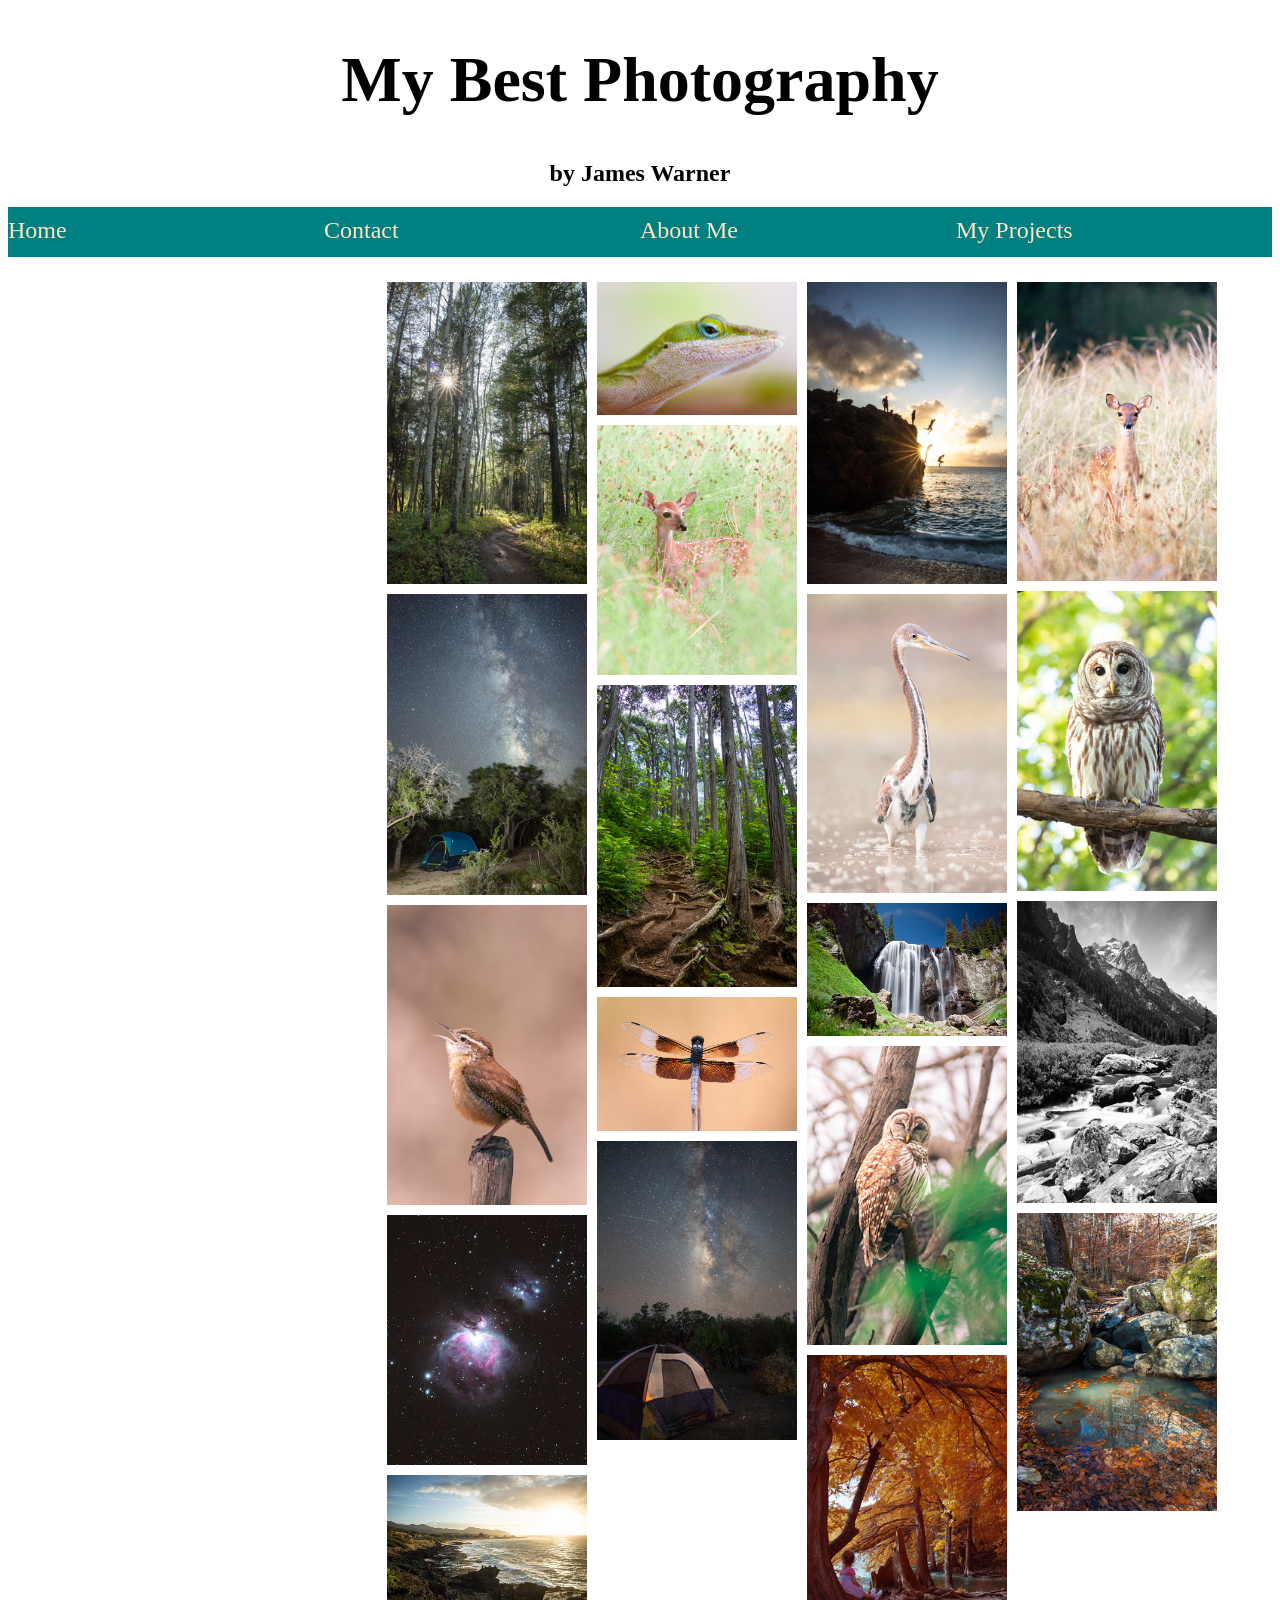
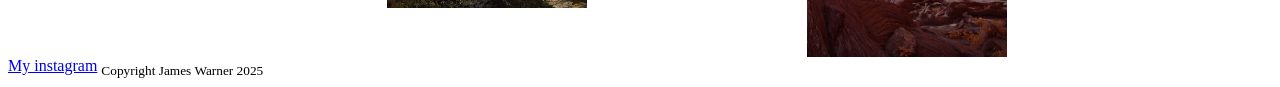
<file: ice/week 4/portfolio-starter-code/index.html>
<!--Don't touch the HTML for this activity!-->
<!DOCTYPE html>
<html lang="en">
<head>
    <title>James Warner Photography</title>
    <link rel="stylesheet" href="css/index.css">
</head>
<body>
    <header>
        <h1>My Best Photography</h1>
        <h2>by James Warner</h2>
    </header>
    <nav>
        <a href="index.html">Home</a>
        <a href="html/contact.html">Contact</a>
        <a href="html/about-me.html">About Me</a>
        <a href="html/my-projects.html">My Projects</a>
    </nav>
    <div id="img-container">
        <img src="images/img1.jpg" alt="photography by james warner">
        <img src="images/img2.jpg" alt="photography by james warner">
        <img src="images/img3.jpg" alt="photography by james warner">
        <img src="images/img4.jpg" alt="photography by james warner">
        <img src="images/img5.jpg" alt="photography by james warner">
        <img src="images/img6.jpg" alt="photography by james warner">
        <img src="images/img7.jpg" alt="photography by james warner">
        <img src="images/img8.jpg" alt="photography by james warner">
        <img src="images/img9.jpg" alt="photography by james warner">
        <img src="images/img10.jpg" alt="photography by james warner">
        <img src="images/img11.jpg" alt="photography by james warner">
        <img src="images/img12.jpg" alt="photography by james warner">
        <img src="images/img13.jpg" alt="photography by james warner">
        <img src="images/img14.jpg" alt="photography by james warner">
        <img src="images/img15.jpg" alt="photography by james warner">
        <img src="images/img16.jpg" alt="photography by james warner">
        <img src="images/img17.jpg" alt="photography by james warner">
        <img src="images/img18.jpg" alt="photography by james warner">
        <img src="images/img19.jpg" alt="photography by james warner">
    </div>
    <footer>
        <a href="https://www.instagram.com">My instagram</a>
        <sub>Copyright James Warner 2025</sub>
    </footer>
</body>
</html>
</file>
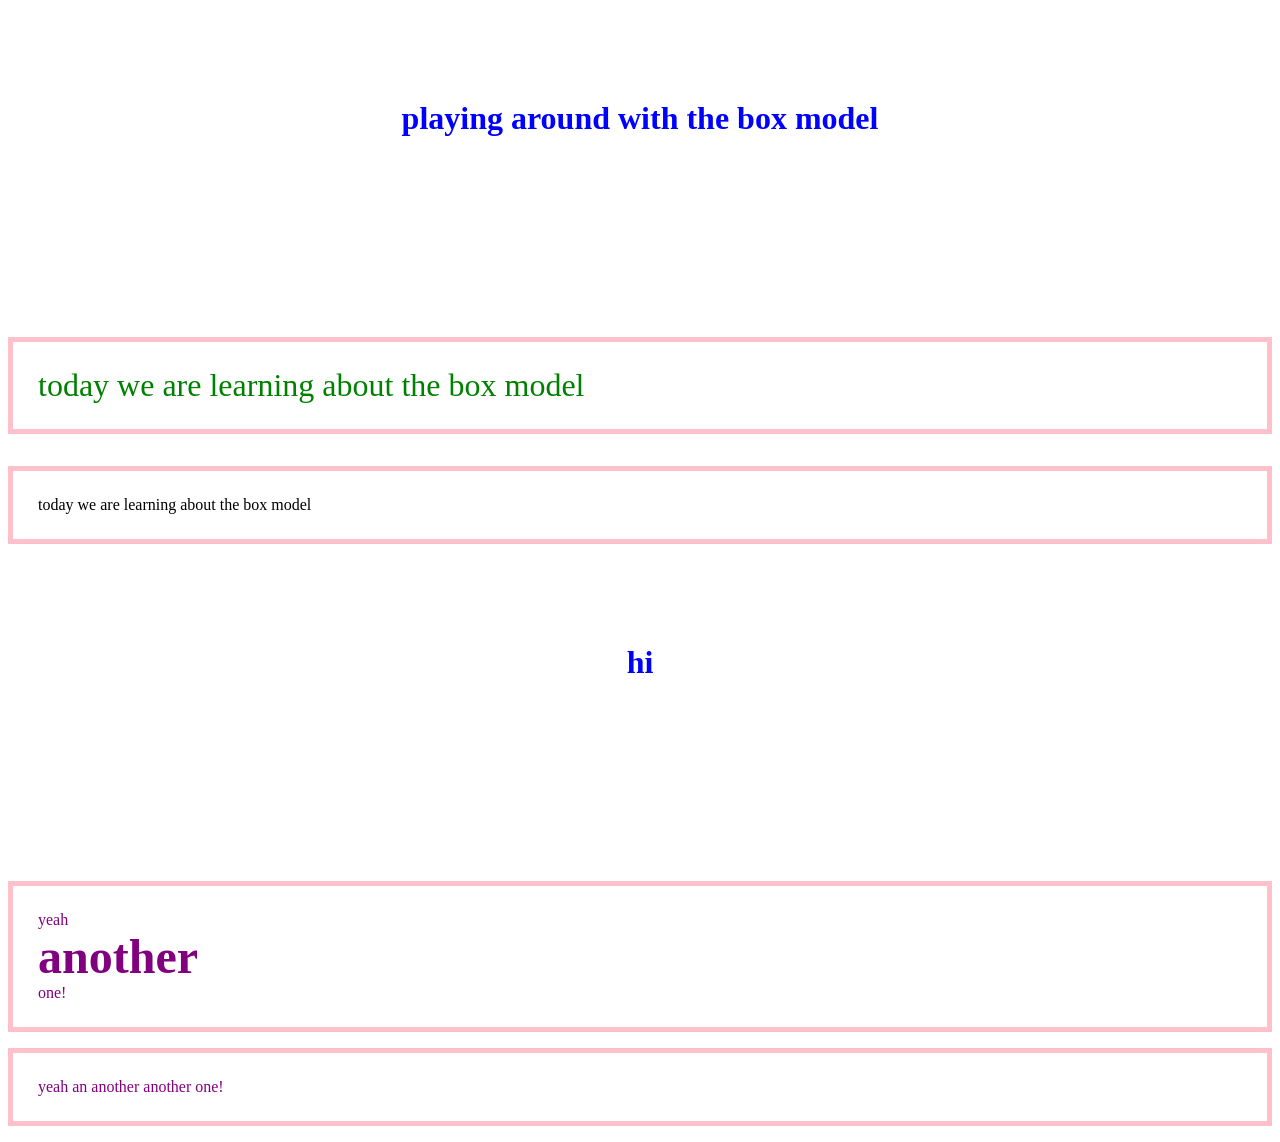
<file: ice/week 3/box-model.html>
<!DOCTYPE html>
<html lang="en">
<head>
    <link rel="stylesheet" href="box-model.css">
    <meta charset="UTF-8">
    <meta name="viewport" content="width=device-width, initial-scale=1.0">
    <title>Document</title>
</head>
<body>
    <h1>playing around with the box model</h1>
<P class="subtitle-text"> today we are learning about the box model</P>
    <p> today we are learning about the box model</p>
    <h1 id="prduct-title">hi</h1>
    <div>
<p>yeah <span>another</span> one!</p>
<p> yeah an another another one!</p>

    </div>
</body>
</html>
</file>
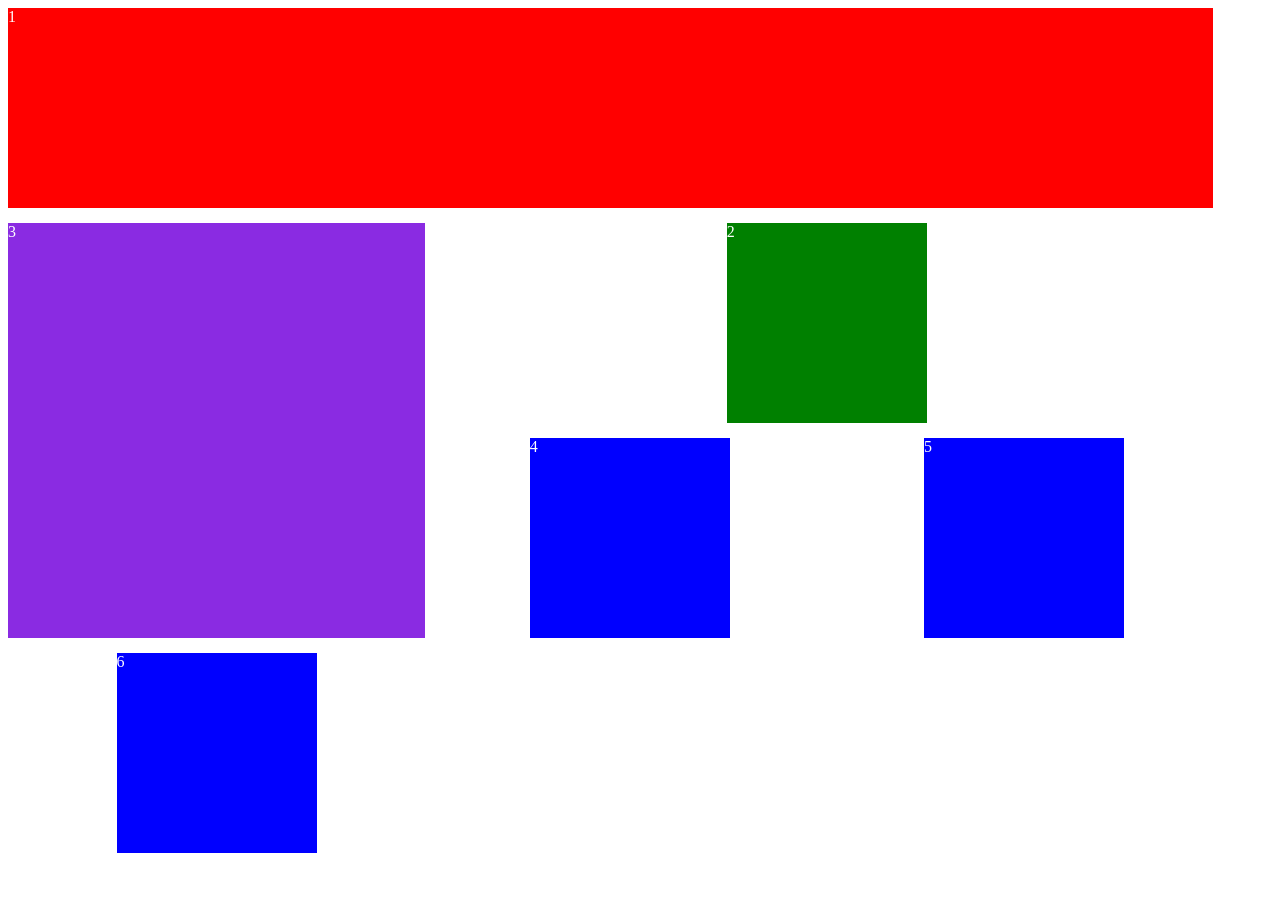
<file: ice/week 4/grid.html>
<!DOCTYPE html>
<html lang="en">
<head>
    <meta charset="UTF-8">
    <meta name="viewport" content="width=device-width, initial-scale=1.0">
    <title>Document</title>
<link rel="stylesheet" href="gridmodelbox-model.css">
</head>
<body>
    <main id="main-content">

    <div>1</div>
    <div>2</div>
    <div>3</div>
    <div>4</div>
    <div>5</div>
    <div>6</div>
    </main>
</body>
</html>
</file>
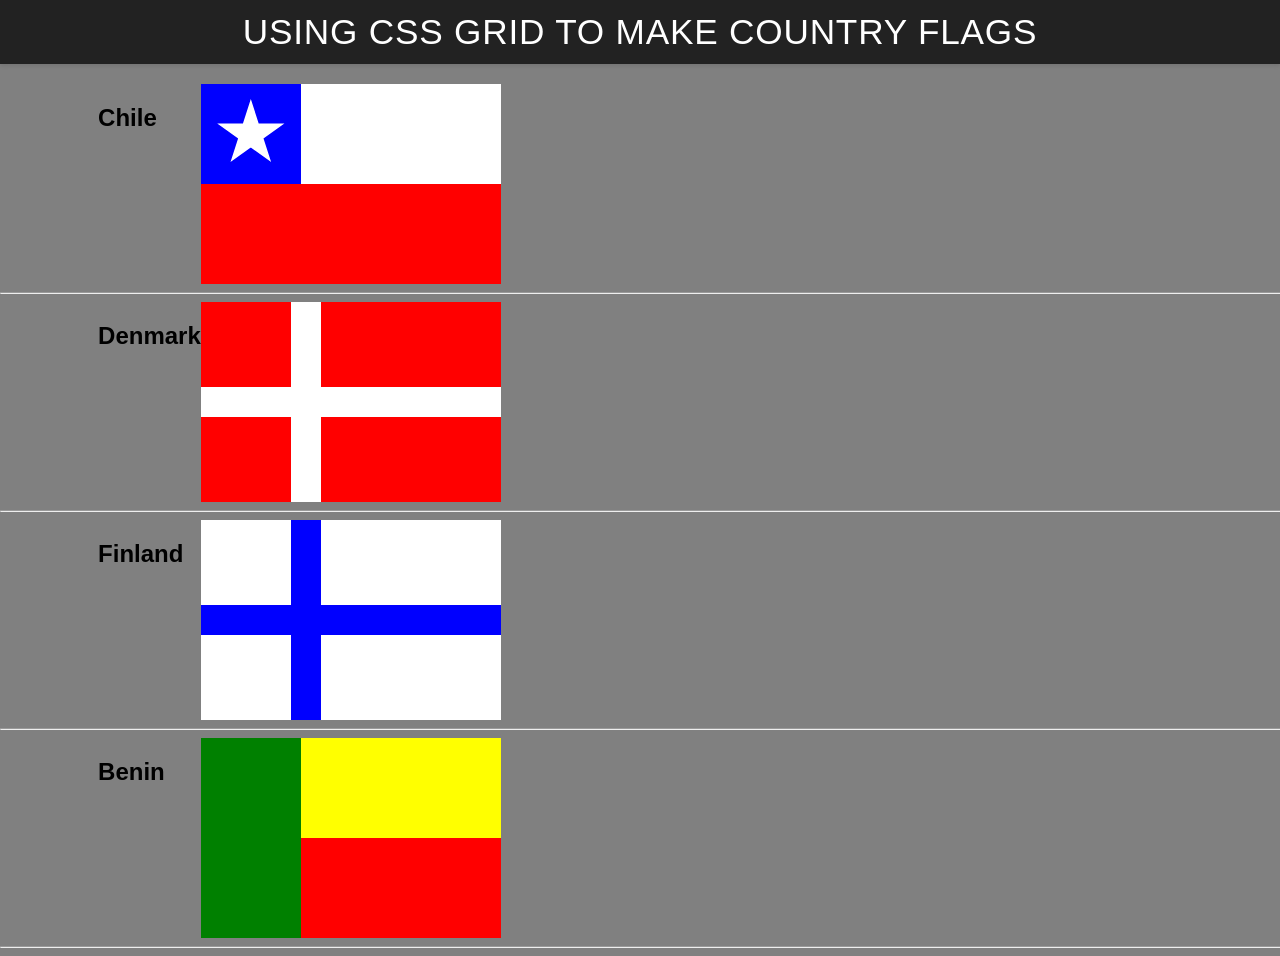
<file: ice/week 7/flags.html>
<!DOCTYPE html>
<html lang="en">

<head>
    <meta charset="UTF-8">
    <meta name="viewport" content="width=device-width, initial-scale=1.0">
    <title>Flag</title>
    <style>
        body {
            margin: 0;
            font-family: 'Helvetica Neue', sans-serif;
            background-color: gray;
        }

        header {
            background-color: #222;
            color: #fff;
            padding: 0.75rem 1.5rem;
            display: flex;
            align-items: center;
            justify-content: center;
            font-size: 1.1rem;
            letter-spacing: 0.05rem;
            text-transform: uppercase;
            box-shadow: 0 2px 4px rgba(0, 0, 0, 0.1);
        }

        header h1 {
            margin: 0;
            font-weight: 400;
        }
        main {
            display: grid;
            grid-template-columns: .1fr .1fr 1fr .1fr;
            margin-top: 20px;
        }
        hr {
            width: 100%;
            grid-column: 1 / 5;
        }
        h2 {
            grid-column: 2/3;
        }

        #blue {
            background: blue;
            grid-column: 1 / 2;
            display: grid;
            align-items: center;
            justify-items: center;
        }

        #white {
            background: white;
            grid-column: 2 / 4;
        }

        #red {
            background: red;
            grid-column: 1 / 4;
        }

        #chile {
            display: grid;
            grid-template-columns: 1fr 1fr 1fr;
            grid-template-rows: 1fr 1fr;
            height: 200px;
            width: 300px;
        }

        .star {
            width: 70px;
            aspect-ratio: 1;
            background: white;
            clip-path: polygon(50% 0, 79% 90%, 2% 35%, 98% 35%, 21% 90%);
        }
        #denmark {
            display: grid;
            grid-template-rows: 1fr 1fr;
            grid-template-columns: 1fr 2fr;
            height: 200px;
            width: 300px;
            background-color: white;
            gap: 30px
        }
        #dred1 {
            background-color: red;
            grid-column: 1/2;
            grid-row: 1/2;
        }
        #dred2 {
             background-color: red;
            grid-column: 2/3;
            grid-row: 1/2;
        }
        #dred3 {
            background-color: red;
            grid-column: 1/2;
            grid-row: 2/3;
        }
        #dred4{
            background-color: red;
            grid-column: 2/3;
            grid-row: 2/3;
        }
        #finland {
            display: grid;
            grid-template-rows: 1fr 1fr;
            grid-template-columns: 1fr 2fr;
            height: 200px;
            width: 300px;
            background-color: blue;
            gap: 30px
        }
        #fwhite1 {
            background-color:white;
            grid-column: 1/2;
            grid-row: 1/2;
        }
        #fwhite2 {
            background-color: white;
            grid-column: 2/3;
            grid-row: 1/2;
        }
        #fwhite3 {
            background-color: white;
            grid-column: 1/2;
            grid-row: 2/3;
        }
        #fwhite4 {
            background-color: white;
            grid-column: 2/3;
            grid-row: 2/3;
        }
        #benin {
            display: grid;
            grid-template-rows: 1fr 1fr;
            grid-template-columns: 1fr 2fr;
            width: 300px;
            background-color: green;
            height: 200px;
        }
     
        
        #byellow {
            background-color: yellow;
            grid-column: 2/3;
            grid-row: 1/2;
        }
        
        #bred {
            background-color: red;
            grid-column: 2/3;
            grid-row: 2/3;
        }   
    </style>
</head>

<body>
    <header>
        <h1>Using CSS Grid to make Country Flags</h1>
    </header>
    <main>
        <h2>Chile</h2>
        <div id="chile">
            <div id="blue">
                <div class="star"></div>
            </div>
            <div id="white"></div>
            <div id="red"></div>
        </div>
        <hr>

        <h2>Denmark</h2>
        <div id="denmark">
            <div id="dred1"></div>
            <div id="dred2"></div>
            <div id="dred3"></div>
            <div id="dred4"></div>
        </div>
        <hr>

        <h2>Finland</h2>
        <div id="finland">
            <div id="fwhite1"></div>
            <div id="fwhite2"></div>
            <div id="fwhite3"></div>
            <div id="fwhite4"></div>
        </div>
        <hr>

        <h2>Benin</h2>
        <div id="benin">
            <div id="bgreen"></div>
            <div id="byellow"></div>
            <div id="bred"></div>
        </div>
        <hr>
    </main>
</body>

</html>
</file>
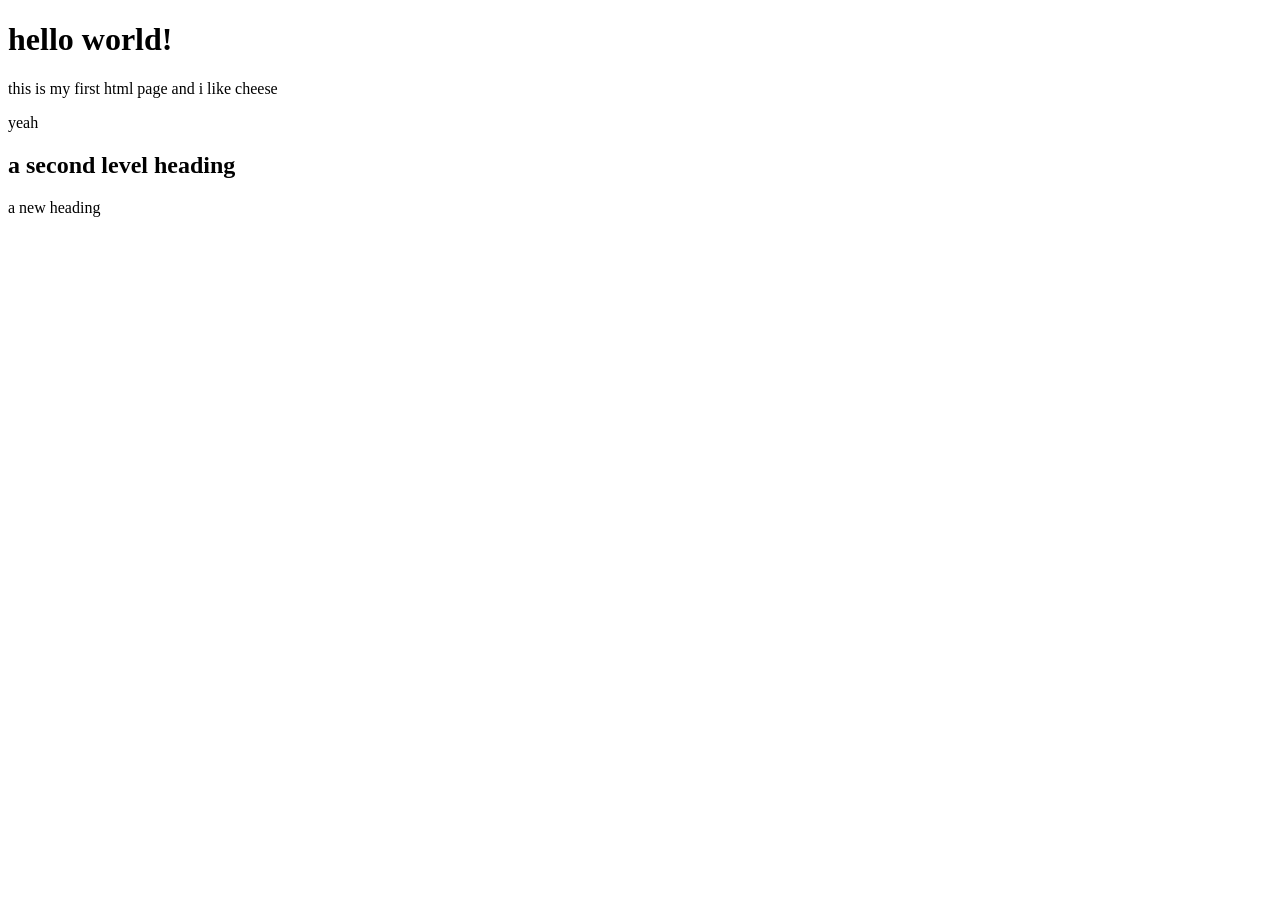
<file: ice/week-1/hello-world.html>
<!DOCTYPE html>
<html>
       <head>
        <title>hello world</title>
       </head>
    <body>
    <h1>hello world!</h1>
    <p>this is my first html page and i like cheese
    </p> yeah
    <h2> a second level heading</h2>
    <p>a new heading</p>

    </body>
</html>
</file>
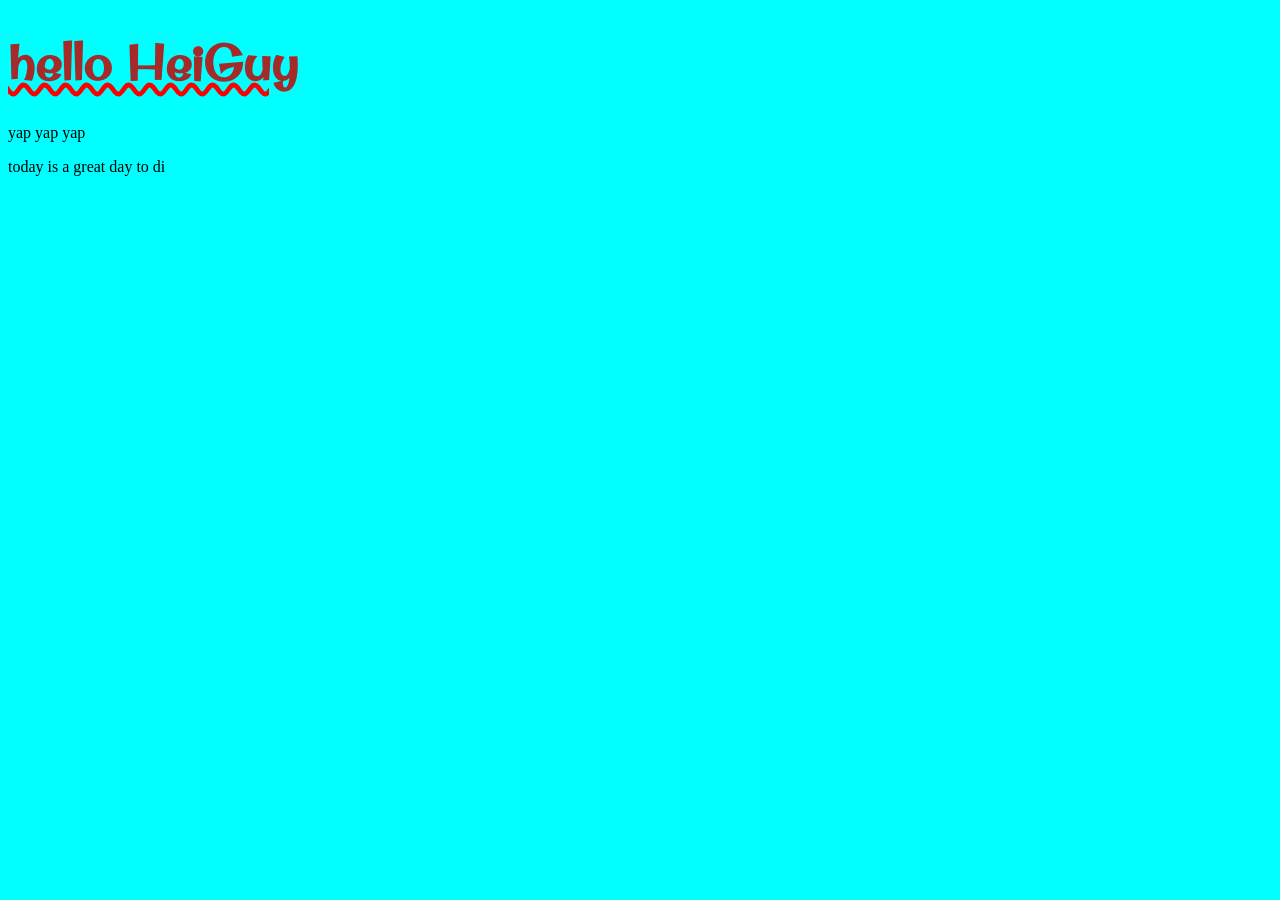
<file: ice/week 2/css exs/csseample.html>
<!DOCTYPE html>
<html lang="en">

<head>
    <meta charset="UTF-8">
    <meta name="viewport" content="width=device-width, initial-scale=1.0">
    <title>Document</title>
    <style>
        @import url('https://fonts.googleapis.com/css2?family=Original+Surfer&display=swap');

        body {
            background-color: aqua;
        }

        h1 {
            color: brown;
            font-family: 'Original Surfer';
            font-size: 48px;
            font-weight: 800;
            text-decoration: underline wavy red;

        }
    </style>

</head>


<body>
    <h1>hello HeiGuy</h1>
    <p>yap yap yap</p <p>today is a great day to di</p>
</body>

</html>
</file>
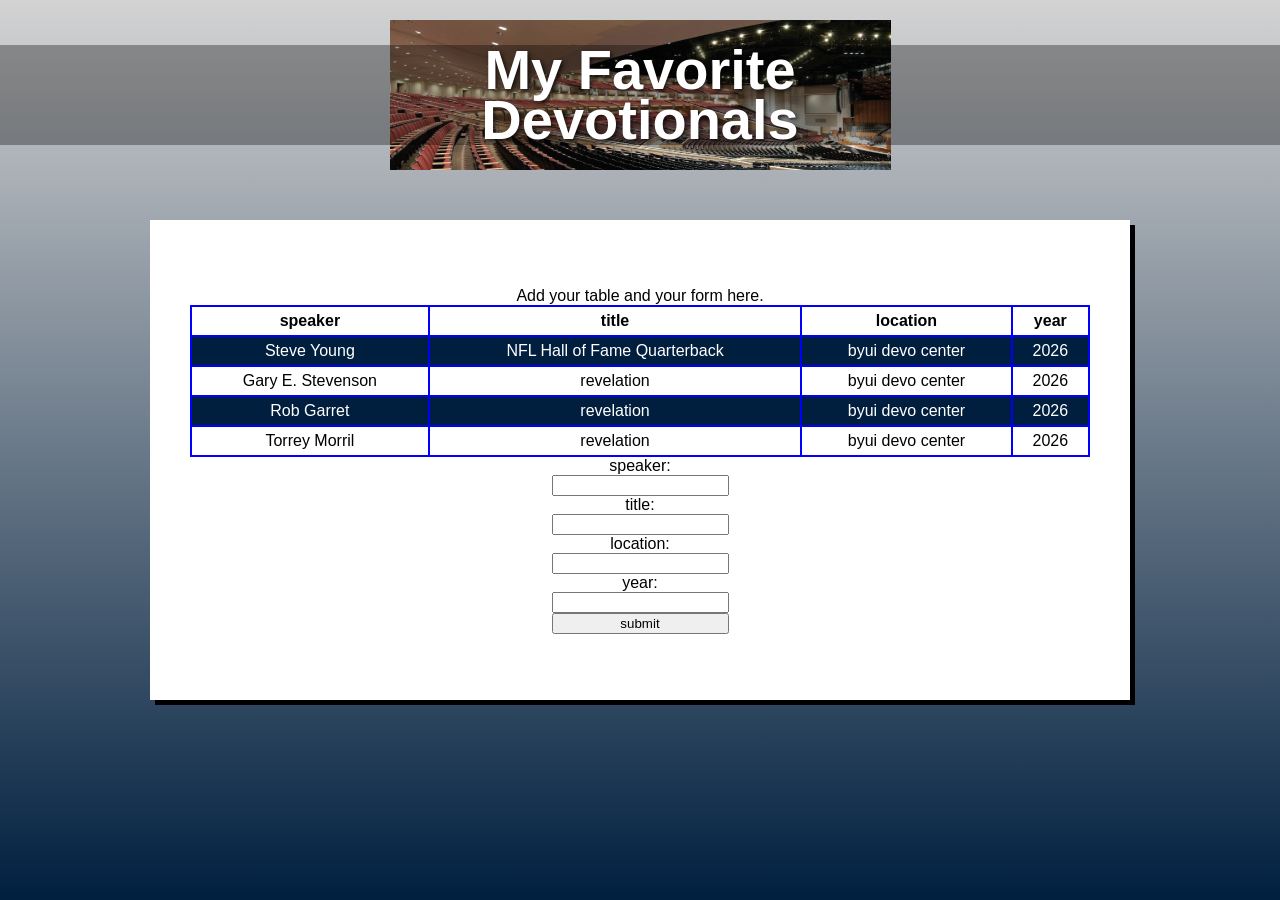
<file: ice/week 6/favorite_devo/favdevo.html>
<!DOCTYPE html>
<html lang="en">
<head>
  <meta charset="UTF-8" />
  <meta name="viewport" content="width=device-width, initial-scale=1.0"/>
  <title>My Favorite Devotionals</title>
  <link rel="stylesheet" href="styles/styles.css" />
</head>
<body>
  <div class="container">
    <header class="header">
      <div class="header-image">
        <h1>My Favorite<br>Devotionals</h1>
      </div>
    </header>
    <main>
      <div class="content-box">
        <!-- Add your devotional content here -->
         Add your table and your form here.
         <table>
         <tr>
          <th> speaker</th>
          <th>title</th>
          <th>location</th>
          <th>year</th>

         </tr>
         <tr>
          <!-- td stands fot table data-->
           <td> Steve Young </td>
           <td> NFL Hall of Fame Quarterback </td>
           <td> byui devo center </td>
           <td> 2026 </td>
         </tr>
         <tr>
          <td> Gary E. Stevenson </td>
          <td> revelation </td>
          <td> byui devo center </td>
          <td> 2026 </td>
         </tr>
         <tr>
          <td> Rob Garret </td>
          <td> revelation </td>
          <td> byui devo center </td>
          <td> 2026 </td>
        </tr>
        <tr>
          <td> Torrey Morril </td>
          <td> revelation </td>
          <td> byui devo center </td>
          <td> 2026 </td>
        </tr>
        </table>
        
        <form>
        <label  for="speaker-name">speaker:</label>
        <input type="text" id="speaker-name">

           <label  for="title">title:</label>
        <input type="text" id="title">

        <label  for="location">location:</label>
        <input type="text" id="location">

        <label  for="year">year:</label>
        <input type="text" id="year">

          
        <input type="submit" value="submit"
      </form>
      </div>
    </main>
  </div>
</body>
</html>
</file>
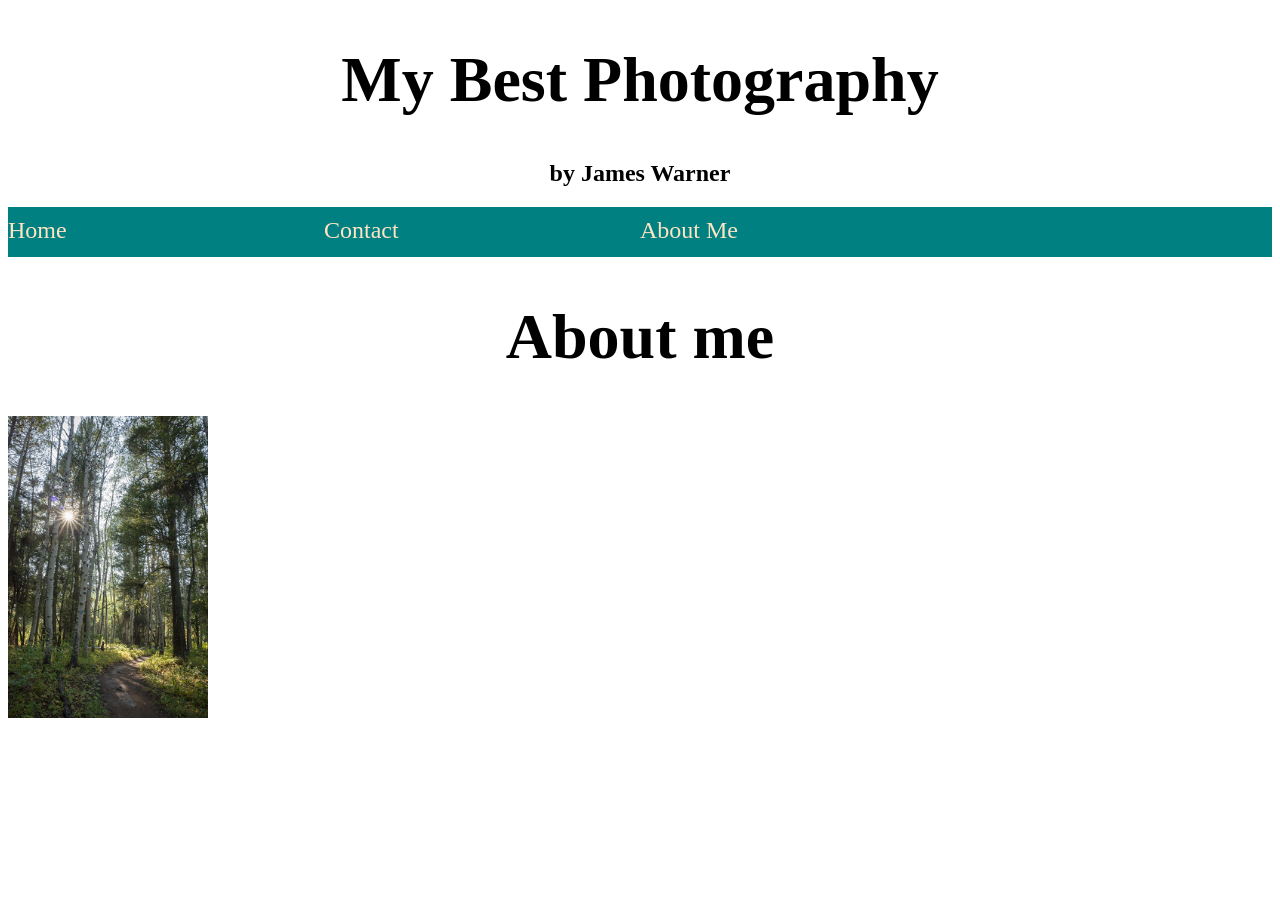
<file: ice/week 4/portfolio-starter-code/html/about-me.html>
<!DOCTYPE html>
<html lang="en">
<head>
    <meta charset="UTF-8">
    <meta name="viewport" content="width=device-width, initial-scale=1.0">
    <title>About Me</title>
    <link rel="stylesheet" href="../css/index.css"/>
</head>
<body>
    <header>
        <h1>My Best Photography</h1>
        <h2>by James Warner</h2>
    </header>
    <nav>
        <a href="../index.html">Home</a>
        <a href="contact.html">Contact</a>
        <a href="#">About Me</a>
    </nav>
    <h1>About me</h1>
    <img src="../images/img1.jpg" alt="a nice looking tree">
</body>
</html>
</file>
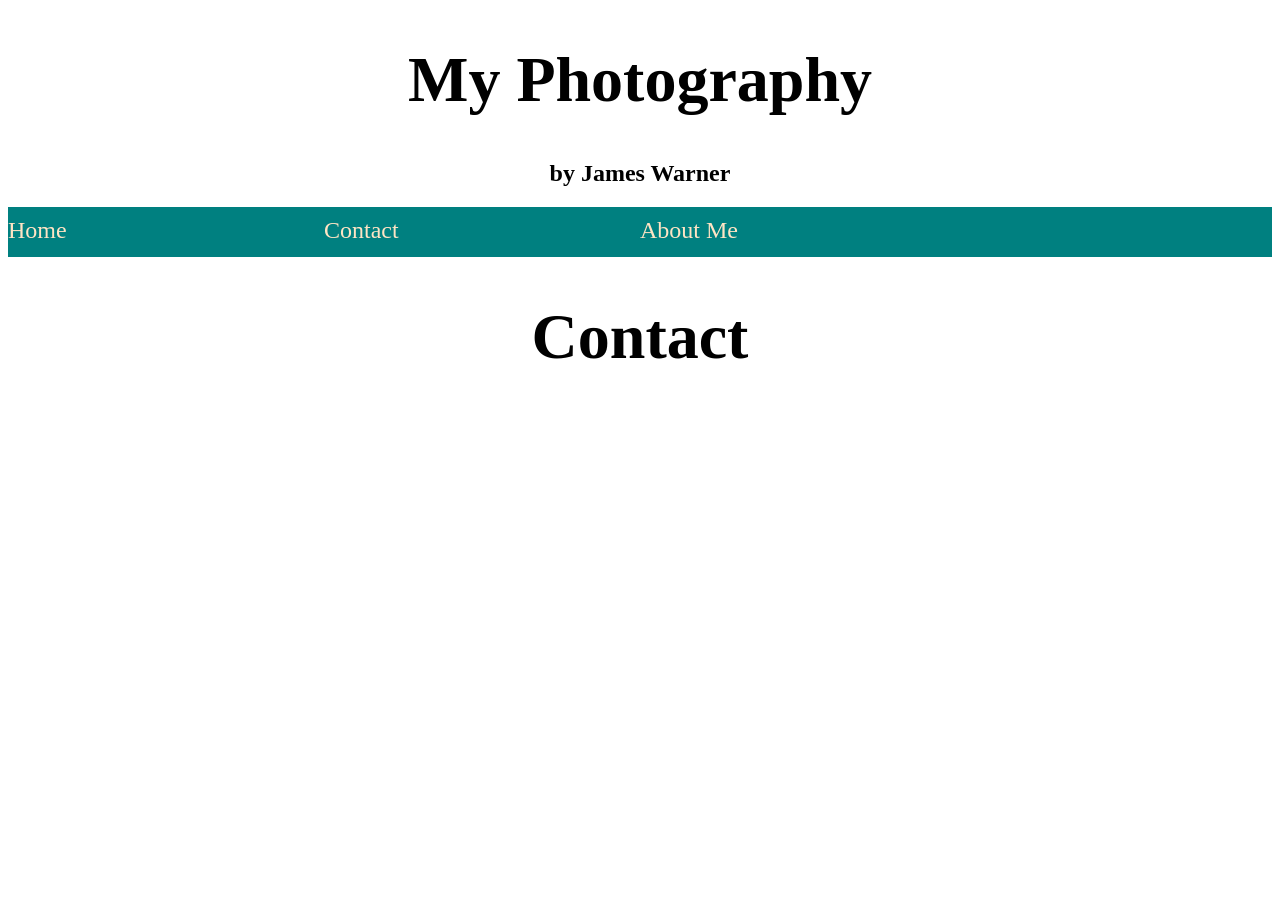
<file: ice/week 4/portfolio-starter-code/html/contact.html>
<!DOCTYPE html>
<html lang="en">
<head>
    <meta charset="UTF-8">
    <meta name="viewport" content="width=device-width, initial-scale=1.0">
    <title>Contact</title>
    <link rel="stylesheet" href="../css/index.css"/>
</head>
<body>
    <header>
        <h1>My Photography</h1>
        <h2>by James Warner</h2>
    </header>
    <nav>
        <a href="../index.html">Home</a>
        <a href="#">Contact</a>
        <a href="about-me.html">About Me</a>
    </nav>
    <h1>Contact</h1>
</body>
</html>
</file>
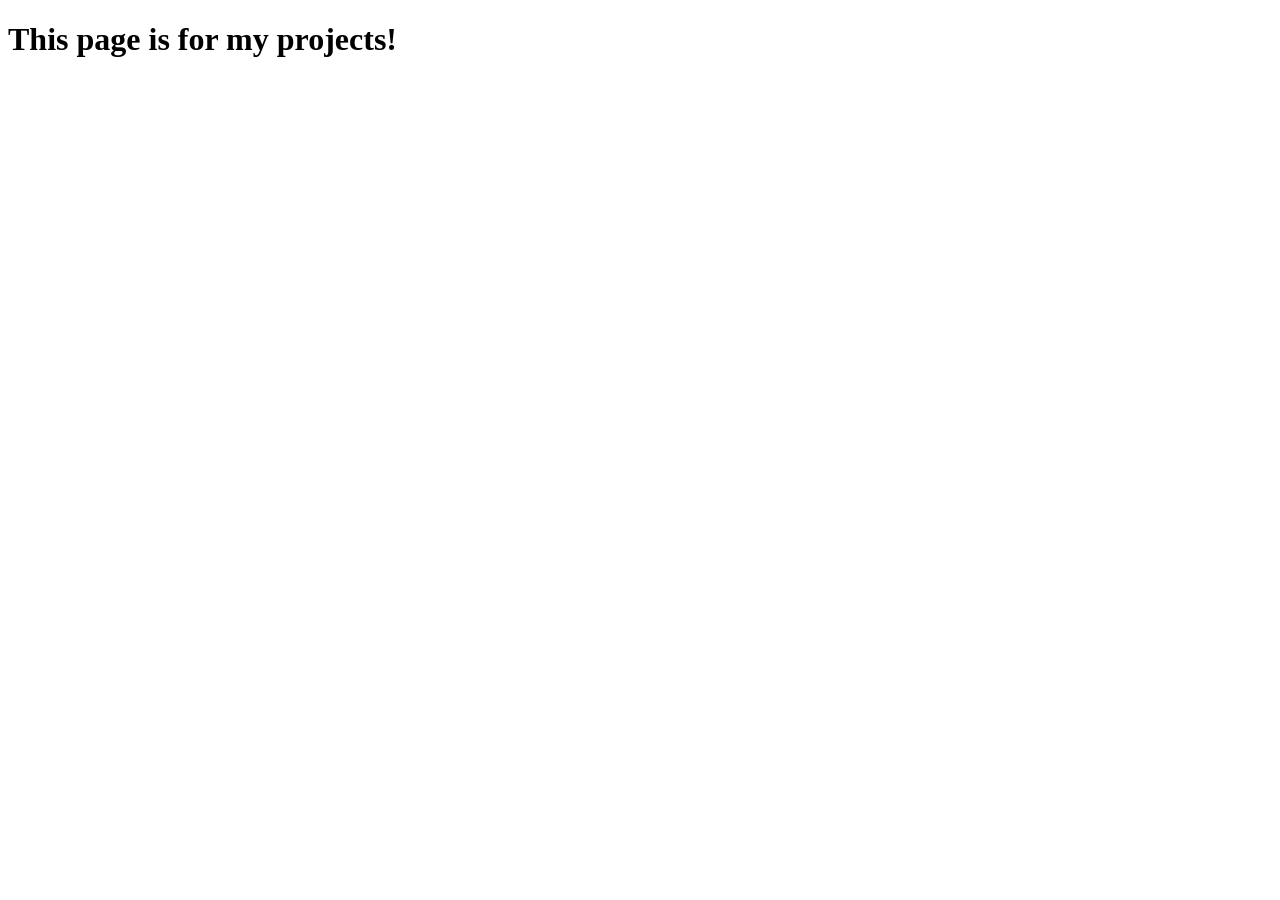
<file: ice/week 4/portfolio-starter-code/html/my-projects.html>
<!DOCTYPE html>
<html lang="en">
<head>
    <meta charset="UTF-8">
    <meta name="viewport" content="width=device-width, initial-scale=1.0">
    <title>My Projects</title>
</head>
<body>
    <h1>This page is for my projects!</h1>
    
</body>
</html>
</file>
<file: ice/week 4/portfolio-starter-code/css/index.css>
/* Add your CSS here to style the photography portfolio*/

/* Go here to get fonts: https://fonts.google.com/*/
/* Select a font, and copy it's @import statement. Paste at the top of this file.*/
@import url('https://fonts.googleapis.com/css2?family=Original+Surfer&family=Roboto+Slab:wght@100..900&display=swap');
/* Flexbox cheat sheet: https://flexbox.malven.co/*/

h1{
    font-family: "Original+Surfer";
    text-align: center;
    font-size: 4em;

}

h2 {
    font-family: "lora" ;
    text-align: center;
}

nav{
    background-color:teal;
    height: 50px;
    display: grid;
    grid-template-columns: 25% 25% 25% 25%;
    margin-bottom: 25px;
    border-bottom: 4px solid color(black red green blue)
}

nav a {
    color: bisque;
    text-decoration: none;
    font-size: 1.5em;
    padding-top: 10px;
}

nav a :hover {
color: black;
text-decoration: underline;
background-color: blue;
padding-top: 10px;
}
img{
    max-width: 200px;
}


#img-container {
    display: flex;
    flex-direction: column;
    max-height: 1400px;
    flex-wrap: wrap;
    margin-left: 30%;
    margin-right: 30%;
    gap: 10px;
}
</file>
<file: ice/week 3/box-model.css>
/*css land, css */





/*element selector*/
h1 {color: blue;
margin: 100px;

text-align: center;
margin-bottom: 200px;
}


p{
   
    border-width: 5px;
    border-style: solid;
    border-color: pink;
    padding: 25px;
}

/* an id selector, the most used*/

#product-title { 
    color: red;

}

/* a class selector, used on more than one element */
.subtitle-text {
    color: green;
    font-size: 32px
}

/* Decentcy select a paragraph inside a div*/

div p{
    color: purple
}
div p span {
    display: block;
    font-weight:bolder;
    font-size: 48px;
}
</file>
<file: ice/week 4/gridmodelbox-model.css>
div {
    background-color: blue;
    width: 200px;
    height: 200px;
    color: white;
}
#main-content {
display: grid;
grid-template-columns: 33% 30% 30%;
width: 100%;
height: 100%;
gap: 15px;
justify-items: center;
}

    div:nth-child(1) {
    grid-column: 1 / 4;
    width: 100%;
    background-color: red;
}
div:nth-child(2) {
grid-column: 2 / 4;
background-color: green;
}
div:nth-child(3) {
    background-color: blueviolet;
    grid-row: 4 / 2;
    height: 100%;
    width: 100%;
}
</file>
<file: ice/week 6/favorite_devo/styles/styles.css>
body {
  margin: 0;
  height: 100%;
  font-family: Arial, sans-serif;
  background: linear-gradient(to bottom, #d3d3d3, #001f3f);
  background-repeat: no-repeat; /* Just in case */
  background-attachment: fixed;
}

.container {
  text-align: center;
}

.header {
  padding: 20px 0;
}

.header-image {
  background-image: url('../images/icenter.png'); /* Replace with your image */
  background-repeat: no-repeat;
  background-position: center;
  height: 150px;
  display: flex;
  flex-direction: column;
  justify-content: center;
  color: white;

}

.header-image h1 {
  margin: 0;
  line-height: 0.9;
    font-size: 3.5em;
  font-weight: bold;
  text-shadow: 2px 2px 4px rgba(0, 0, 0, 0.7);
  background: #00000055;
}

.content-box {
  background-color: white;
  margin: 30px auto;
  width: 90%;
  max-width: 900px;
  padding: 40px;
  box-shadow: 5px 5px 0px black;
  min-height: 400px;
  display: flex;
  flex-direction: column;
  justify-content: center;
  align-items: center;

  
}

table {
  border-collapse: collapse;
  width: 100%;
}

td, th {
  border: 2px solid blue;
  padding: 5px;
}
tr:nth-child(even){
  background-color: #001f3f;
  color: white;
}
tr:hover{
background-color: green;
color: #001f3f;
}

form{
  display: grid;
  grid: 1fr 2fr;

 
}


form-input[type="submit"]{
  grid-column: 1 / 3;
  justify-self: end;
  width: 100px;
  margin-top: 10%;
}
/* when you hover over a row, highlight it another color */
</file>
